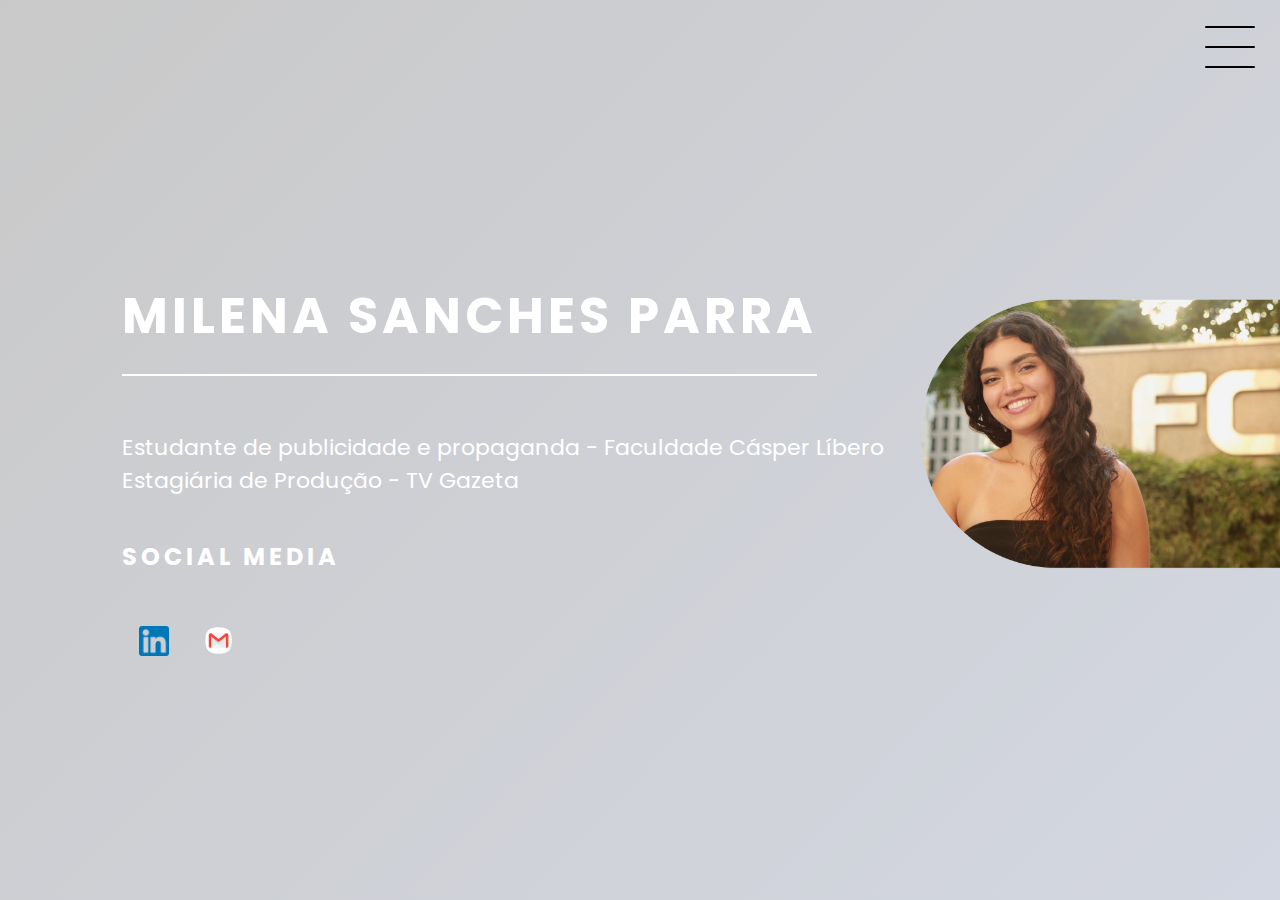
<file: html/index.html>
<!DOCTYPE html>
<html lang="pt-br">
<head>
    <meta charset="UTF-8">
    <meta name="viewport" content="width=device-width, initial-scale=1.0">
    <link rel="stylesheet" href="style.css">
    <title>Portfólio</title>
</head>
<body>
    <header class="header-container">
        <img src="images/chatona tu.png" class="header-image" alt="Background Image">
        <div class="header">
            <div class="checkbox-container">
                <div class="checkbox-wrapper">
                    <input type="checkbox" id="toggle">
                    <label class="checkbox" for="toggle">
                        <div class="trace"></div>
                        <div class="trace"></div>
                        <div class="trace"></div>
                    </label>
                    <div class="menu"></div>
                    <nav class="menu-items">
                        <ul>
                            <li>
                                <a href="sobremim.html">Sobre Mim</a>
                            </li>
                            <li class="menu-item-projetos">
                                <a href="#" id="projects-link">Projetos</a>
                                <ul class="submenu" id="projects-submenu">
                                    <li><a href="donatera.html">Dona Têra</a></li>
                                    <li><a href="bardapraia.html">Bar da Praia</a></li>
                                    <li><a href="gazeta.html">Projeto TV Gazeta</a></li>
                                    <li><a href="intercambio.html">Intercâmbio</a></li>
                                    <li><a href="faculdade.html">Faculdade</a></li>
                                </ul>
                            </li>
                        </ul>
                    </nav>
                </div>
            </div>
        </div>
        
        
            <h1> Milena Sanches Parra </h1>
        
        
        <p>Estudante de publicidade e propaganda - Faculdade Cásper Líbero <br> Estagiária de Produção - TV Gazeta</br> </p>
        <h2> Social Media</h2>
        
        <div class="social-media">
            <a href="https://www.linkedin.com/in/milena-sanches-parra-130598240?utm_source=share&utm_campaign=share_via&utm_content=profile&utm_medium=ios_app" target="_blank">
                <img src="linkedin.png" class="linkedin" alt="LinkedIn">
                <a href="mailto: mimisanchesparra@gmail.com" target="_blank">
                    <img src="imagens-bar/google mail.svg" class="linkedin" alt="Gmail">
                </a>
            </div>
            </a>
        </div>
    </header>

    <script>
        document.addEventListener('DOMContentLoaded', function() {
            const projectsLink = document.getElementById('projects-link');
            const submenu = document.getElementById('projects-submenu');

            projectsLink.addEventListener('click', function(event) {
                event.preventDefault();
                submenu.classList.toggle('visible');
            });

            document.addEventListener('click', function(event) {
                if (!projectsLink.contains(event.target) && !submenu.contains(event.target)) {
                    submenu.classList.remove('visible');
                }
            });

            const toggle = document.getElementById('toggle');
            const linkedinImage = document.querySelector('.social-media');

            toggle.addEventListener('change', function() {
                if (this.checked) {
                    linkedinImage.style.display = 'none';
                } else {
                    linkedinImage.style.display = 'flex';
                }
            });
        });
    </script>
</body>
</html>
</file>
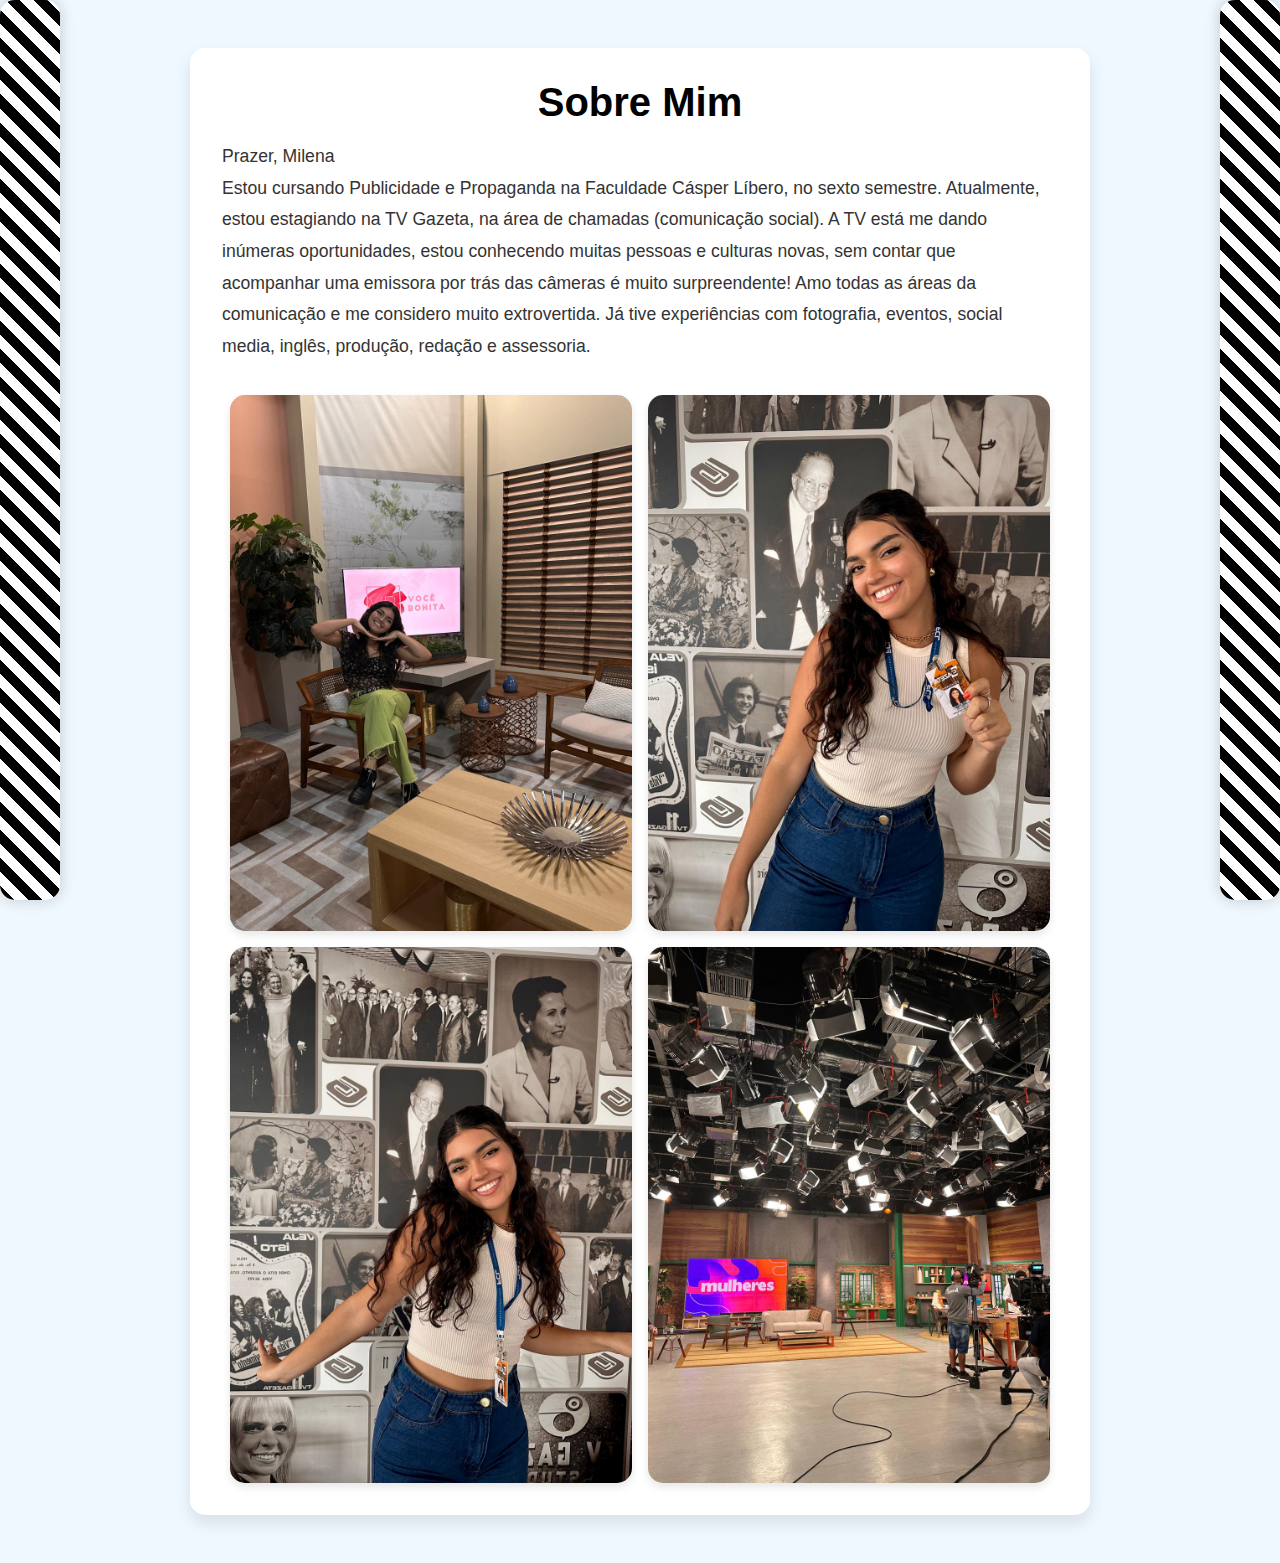
<file: html/sobremim.html>
<!DOCTYPE html>
<html lang="pt-BR">
<head>
    <meta charset="UTF-8">
    <meta name="viewport" content="width=device-width, initial-scale=1.0">
    <title>Sobre Mim - Milena</title>
    <style>
        * {
            box-sizing: border-box;
            margin: 0;
            padding: 0;
        }

        body {
            font-family: 'Arial', sans-serif;
            background: #f0f8ff; /* Azul claro para o fundo */
            display: flex;
            justify-content: center;
            align-items: flex-start;
            min-height: 100vh;
            position: relative;
            overflow-x: hidden;
            color: #333;
            padding: 2rem 1rem;
        }

        .decorative-border {
            position: fixed;
            top: 0;
            bottom: 0;
            width: 60px;
            z-index: 1;
            background: repeating-linear-gradient(
                45deg,
                #000,
                #000 10px,
                #fff 10px,
                #fff 20px
            ); /* Listras preto e branco */
            border-radius: 15px;
            box-shadow: 0 0 15px rgba(0, 0, 0, 0.2);
            animation: borderAnimation 4s linear infinite; /* Animação */
        }

        .decorative-border.left {
            left: 0;
        }

        .decorative-border.right {
            right: 0;
        }

        @keyframes borderAnimation {
            0% { transform: scaleY(1); }
            50% { transform: scaleY(1.2); }
            100% { transform: scaleY(1); }
        }

        .content {
            background: #ffffff;
            border-radius: 15px;
            box-shadow: 0 8px 16px rgba(0, 0, 0, 0.1);
            padding: 2rem;
            max-width: 900px;
            margin: 1rem;
            z-index: 2;
            text-align: left; /* Alinhar o texto à esquerda */
            position: relative; /* Para garantir que o container esteja acima das bordas */
            display: flex;
            flex-direction: column;
            align-items: center;
        }

        h1 {
            color: #000000; /* Nova cor vibrante para o título */
            margin-bottom: 1rem;
            font-size: 2.5rem;
            text-align: center; /* Mantendo o título centralizado */
        }

        p {
            color: #333;
            line-height: 1.8;
            font-size: 1.1rem;
            margin-bottom: 2rem;
            text-align: left;
        }

        .photo-gallery {
            display: flex;
            flex-wrap: wrap;
            justify-content: center;
            gap: 1rem;
        }

        .photo-gallery img {
            width: calc(50% - 1rem); /* Dois itens por linha */
            height: auto;
            border-radius: 15px;
            box-shadow: 0 4px 8px rgba(0, 0, 0, 0.1);
            object-fit: cover;
        }

        @media (max-width: 768px) {
            .photo-gallery img {
                width: calc(100% - 1rem); /* Um item por linha em telas menores */
            }
        }
    </style>
</head>
<body>
    <div class="decorative-border left"></div>
    <div class="decorative-border right"></div>
    <div class="content">
        <h1>Sobre Mim</h1>
        <p>
            Prazer, Milena <br>
            Estou cursando Publicidade e Propaganda na Faculdade Cásper Líbero, no sexto semestre.
            Atualmente, estou estagiando na TV Gazeta, na área de chamadas (comunicação social).
            A TV está me dando inúmeras oportunidades, estou conhecendo muitas pessoas e culturas novas, 
            sem contar que acompanhar uma emissora por trás das câmeras é muito surpreendente!
            Amo todas as áreas da comunicação e me considero muito extrovertida.
            Já tive experiências com fotografia, eventos, social media, inglês, produção, redação e assessoria.
        </p>
        <div class="photo-gallery">
            <img src="sobremim/mi1.jpeg" alt="Foto 1">
            <img src="sobremim/mi2.jpeg" alt="Foto 2">
            <img src="sobremim/mi3.jpeg" alt="Foto 3">
            <img src="sobremim/mi4.jpeg" alt="Foto 4">
        </div>
    </div>
</body>
</html>
</file>
<file: html/style.css>
@import url('https://fonts.googleapis.com/css2?family=Poppins:ital,wght@0,100;0,200;0,300;0,400;0,500;0,600;0,700;0,800;0,900;1,100;1,200;1,300;1,400;1,500;1,600;1,700;1,800;1,900&display=swap');

body {
    margin: 0;
    padding: 0;
    font-family: 'Poppins', sans-serif;
    color: white;
}


.header-container {
    height: 100vh;
    width: 100vw;
    background: linear-gradient(135deg, #c9c9c9 0%, #d3d7e1 100%);

    flex-direction: column;
    display: flex;
    justify-content: center;
    align-items: flex-start;
    box-sizing: border-box;
    padding: 0 122px; /* Ajuste o padding se necessário */
    position: relative;
    overflow: hidden;
}
.header-image {
    position: absolute;
    right: -289px;
    top: 1;
    width: 90%; /* Ajuste o tamanho conforme necessário */
    height: auto; /* Ajuste a altura automaticamente para manter a proporção */
    z-index: 0; /* Coloca a imagem atrás do conteúdo */
}

.header-container h1, .header-container p, .header-container a {
    position: relative; /* Garante que o texto fique acima da imagem de fundo */
    z-index: 1; /* Define a ordem de empilhamento */
}


p {
    font-size: 22px;
}

h1 {
    font-size: 50px;
    text-transform: uppercase;
    letter-spacing: 4px;
    border-bottom: 2px solid white;
    padding-bottom: 20px;
}

h2 {
    text-transform: uppercase;
    letter-spacing: 4px;
}

.social-media {
    margin-top: 2rem;
    display: flex;
}
.linkedin{
    width: 30px;
}

.social-media a {
    text-decoration: none;
    color:white;
    min-width: 4rem;
    display: flex;
    align-items: center;
    justify-content: center;
    transition: .5s ease-in-out;
}

a:hover {
    background-color: white;
}

.checkbox-container {
    display: flex;
    justify-content: center;
    align-items: center;
}

.checkbox {
    height: 100px;
    width: 100px;
    position: absolute;
    right: 0;
    top: 0;
    display: flex;
    justify-content: center;
    cursor: pointer;
    z-index: 9999;
    transition: 400ms ease-in-out 0s;
}

.checkbox .trace {
    width: 50px;
    height: 2px;
    background-color: black;
    position: absolute;
    border-radius: 4px;
    transition: 0.5s ease-in-out;
}

.checkbox .trace:nth-child(1) {
    top: 26px;
    transform: rotate(0);
}

.checkbox .trace:nth-child(2) {
    top: 46px;
    transform: rotate(0);
}

.checkbox .trace:nth-child(3) {
    top: 66px;
    transform: rotate(0);
}

#toggle {
    display: none;
}
.menu {
    position: absolute;
    top: 28px;
    right: 30px;
    background-color: transparent;
    height: 4px;
    width: 10px;
    border-radius: 50%;
    box-shadow: 0px 0px 0px 0px white;
    z-index: -1;
    transition: 400ms ease-in-out 0s;
}

.menu-items {
    position: fixed;
    top: 0;
    left: 0;
    width: 100%;
    height: 100vh;
    display: flex;
    justify-content: center;
    align-items: center;
    z-index: 2;
    opacity: 0;
    visibility: hidden;
    transition: 400ms ease-in-out 0s;
}

.menu-items ul {
    list-style-type: none;
}

.menu-items ul li a {
    margin: 10px 0;
    color: black;
    text-decoration: none;
    text-transform: uppercase;
    letter-spacing: 4px;
    font-size: 40px;
    position: relative;
}

.menu-item-projetos {
    position: relative;
}

.menu-item-projetos .submenu {
    display: none; /* Oculta o submenu por padrão */
    position: absolute;
    background-color: transparent; /* Torna o fundo transparente */
    padding: 10px;
    box-shadow: 0 8px 16px rgba(0, 0, 0, 0.2); /* Adiciona uma leve sombra */
    z-index: 3; /* Garante que o submenu esteja acima do menu */
    top: 100%; /* Alinha o submenu diretamente abaixo do item pai */
    left: 0; /* Alinha o submenu com a borda esquerda do item pai */
    width: auto; /* Ajusta a largura do submenu ao conteúdo */
    margin: 0;
    padding: 0;
}

.menu-item-projetos .submenu.visible {
    display: block; /* Torna o submenu visível quando a classe .visible é adicionada */
}

.menu-item-projetos .submenu li {
    margin: 10px 0;
}

.menu-item-projetos .submenu li a {
    color: black;
    text-decoration: none;
    font-size: 20px;
}


#toggle:checked + .checkbox .trace:nth-child(1) {
    transform: rotate(45deg);
    top: 47px;
}

#toggle:checked + .checkbox .trace:nth-child(2) {
    transform: translate(-100px);
    width: 30px;
    visibility: hidden;
    opacity: 0;
}

#toggle:checked + .checkbox .trace:nth-child(3) {
    transform: rotate(-45deg);
    top: 48px;
}

#toggle:checked + .checkbox {
    background-color: white;
}

#toggle:checked ~ .menu {
    box-shadow: 0px 0px 0px 100vmax white;
    z-index: 1;
}

#toggle:checked ~ .menu-items {
    visibility: visible;
    opacity: 1;
}

.container {
    height: auto;
    width: 100%;
    display: flex;
    flex-direction: column;
    justify-content: space-evenly;
    margin: 3rem 0;
}

.card-container {
    display: flex;
    justify-content: space-evenly;
    align-items: center;
    width: 90%;
}

.card {
    width: 300px;
    height: 300px;
    border-radius: 100%;
    margin: 3rem 0 0 0;
    display: flex;
    align-items: center;
    justify-content: center;
    background-color: blueviolet;
    background-image: url(PHOTO-2024-05-28-13-41-31-fotor-20240602122431.png);
    background-position: center;
    background-size: cover;
    background-repeat: no-repeat;
    filter: grayscale(0.5);
    color: black;
    cursor: pointer;
    transition: 0.5s ease-in-out;
}

.card-text {
    width: 10%;
    letter-spacing: 1px;
    color: rgb(109, 109, 109);
}

.card-wrapper {
    text-align: center;
    display: flex;
    flex-direction: column;
    justify-content: center;
    align-items: center;
    position: relative;
}

.card-wrapper::before {
    content: '';
    position: absolute;
    height: 100px;
    width: 100px;
    border-radius: 50%;
    display: block;
    border: 1px solid white;
    opacity: 0;
    transition: 0.5s ease-in-out;
}

.card-wrapper h2 {
    font-size: 40px;
    text-transform: uppercase;
    letter-spacing: 4px;
    margin: 0;
    transition: 0.5s ease-in-out;
}

.card-wrapper p {
    font-size: 0;
    visibility: visible;
    opacity: 0;
    font-weight: bold;
    text-transform: uppercase;
    transition: 0.5s ease-in-out;
}

.card:hover {
    filter: unset;
}

.card:hover > .card-wrapper::before {
    height: 200px;
    width: 200px;
    opacity: 1;
}

.card:hover > .card-wrapper p {
    opacity: 1;
    visibility: visible;
    font-size: 14px;
}
</file>
